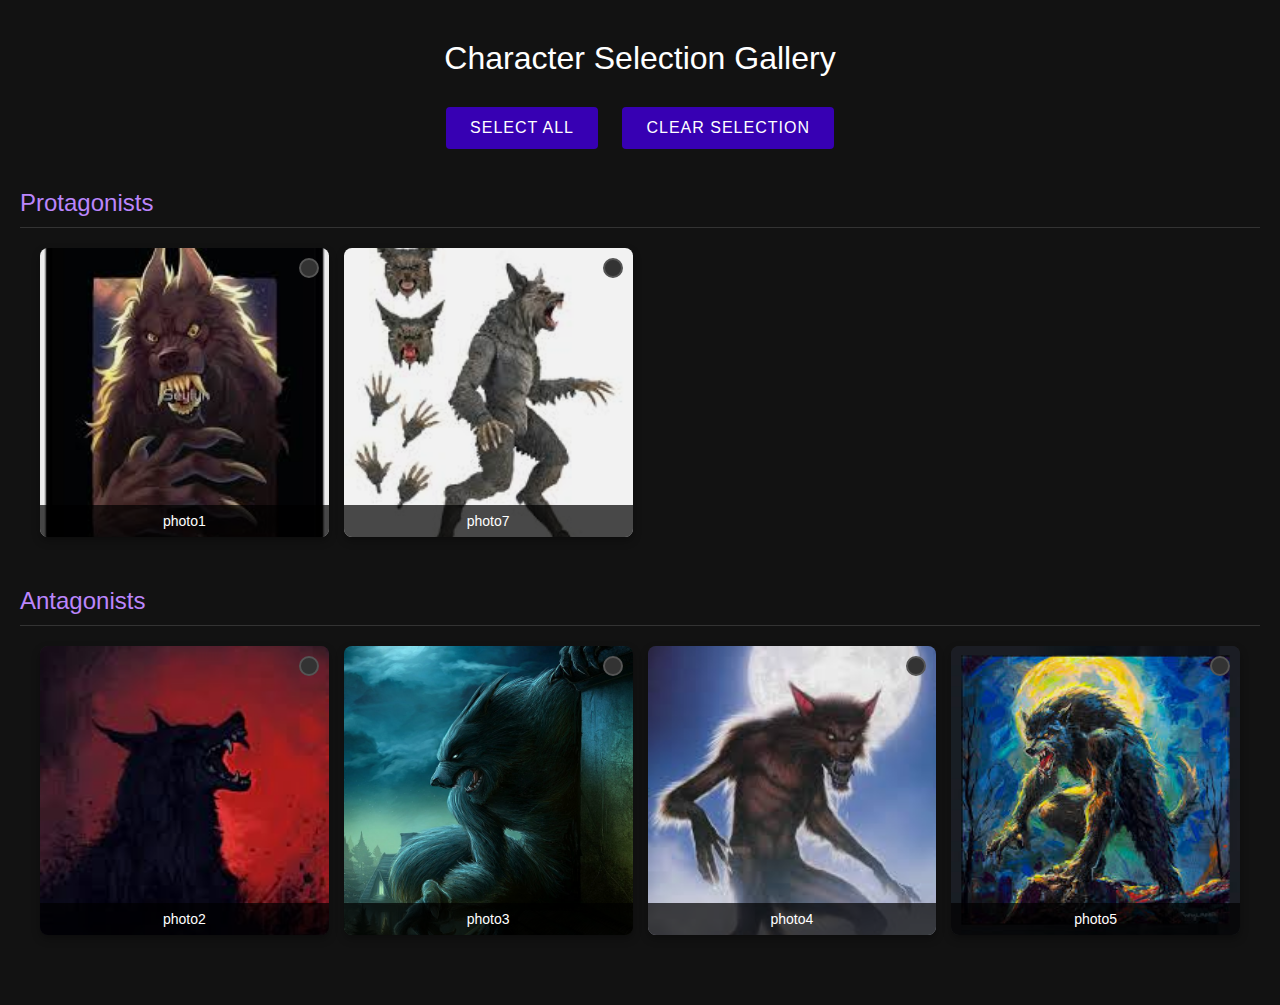
<file: cms.html>
<!DOCTYPE html>
<html>
<head>
    <title>Character Gallery</title>
    <link rel="stylesheet" href="cms_styles.css">
</head>
<body>
    <h1>Character Selection Gallery</h1>
    
    <div class="actions">
        <button id="selectAllBtn">Select All</button>
        <button id="clearSelectionBtn">Clear Selection</button>
    </div>
    
    <!-- Protagonists Section -->
    <div class="category">
        <h2 class="category-title">Protagonists</h2>
        <div class="gallery" id="protagonistsGallery">
            <!-- Protagonist photos will be inserted here by JavaScript -->
        </div>
    </div>
    
    <!-- Antagonists Section -->
    <div class="category">
        <h2 class="category-title">Antagonists</h2>
        <div class="gallery" id="antagonistsGallery">
            <!-- Antagonist photos will be inserted here by JavaScript -->
        </div>
    </div>

    <button id="submitBtn" class="submit-btn">Submit Selection</button>

    <script src="cms_func.js"></script>
</body>
</html>
</file>
<file: cms_styles.css>
* {
    box-sizing: border-box;
    margin: 0;
    padding: 0;
}
body {
    font-family: 'Segoe UI', Tahoma, Geneva, Verdana, sans-serif;
    padding: 20px;
    background-color: #121212;
    color: #e0e0e0;
    min-height: 100vh;
}
h1 {
    text-align: center;
    margin: 20px 0 30px;
    color: #ffffff;
    font-weight: 300;
}
h2.category-title {
    color: #bb86fc;
    margin: 40px 0 20px;
    padding-bottom: 10px;
    border-bottom: 1px solid #333;
    font-weight: 400;
}
.category {
    margin-bottom: 50px;
}
.gallery {
    display: grid;
    grid-template-columns: repeat(4, 1fr);
    gap: 15px;
    max-width: 1200px;
    margin: 0 auto;
}
.photo {
    position: relative;
    width: 100%;
    padding-bottom: 100%;
    overflow: hidden;
    border-radius: 8px;
    box-shadow: 0 4px 8px rgba(0,0,0,0.3);
    transition: all 0.3s ease;
    cursor: pointer;
    background-color: #1e1e1e;
}
.photo:hover {
    transform: translateY(-5px);
    box-shadow: 0 8px 16px rgba(0,0,0,0.4);
}
.photo img {
    position: absolute;
    top: 0;
    left: 0;
    width: 100%;
    height: 100%;
    object-fit: cover;
    filter: brightness(0.95);
    transition: filter 0.3s ease;
}
.photo:hover img {
    filter: brightness(1.05);
}
.photo.selected {
    box-shadow: 0 0 0 3px #bb86fc;
}
.photo .checkbox {
    position: absolute;
    top: 10px;
    right: 10px;
    width: 20px;
    height: 20px;
    background-color: #333333;
    border-radius: 50%;
    border: 2px solid #555;
    z-index: 2;
    transition: all 0.2s ease;
}
.photo.selected .checkbox {
    background-color: #bb86fc;
    border-color: #bb86fc;
}
.photo.selected .checkbox::after {
    content: "✓";
    color: #121212;
    position: absolute;
    top: 50%;
    left: 50%;
    transform: translate(-50%, -50%);
    font-size: 12px;
    font-weight: bold;
}
.actions {
    text-align: center;
    margin: 30px 0;
}
button {
    padding: 12px 24px;
    background-color: #3700b3;
    color: white;
    border: none;
    border-radius: 4px;
    cursor: pointer;
    font-size: 16px;
    margin: 0 10px;
    transition: all 0.3s ease;
    text-transform: uppercase;
    letter-spacing: 1px;
    font-weight: 500;
}
button:hover {
    background-color: #6200ee;
    transform: translateY(-2px);
    box-shadow: 0 4px 8px rgba(0,0,0,0.2);
}
button:disabled {
    background-color: #333;
    color: #666;
    cursor: not-allowed;
    transform: none;
    box-shadow: none;
}
.submit-btn {
    background-color: #03dac6;
    color: #121212;
    display: none;
    margin: 30px auto;
}
.submit-btn:hover {
    background-color: #00e5ff;
}
@media (max-width: 900px) {
    .gallery {
        grid-template-columns: repeat(3, 1fr);
    }
}
@media (max-width: 600px) {
    .gallery {
        grid-template-columns: repeat(2, 1fr);
    }
    button {
        padding: 10px 15px;
        margin: 5px;
    }
}
</file>
